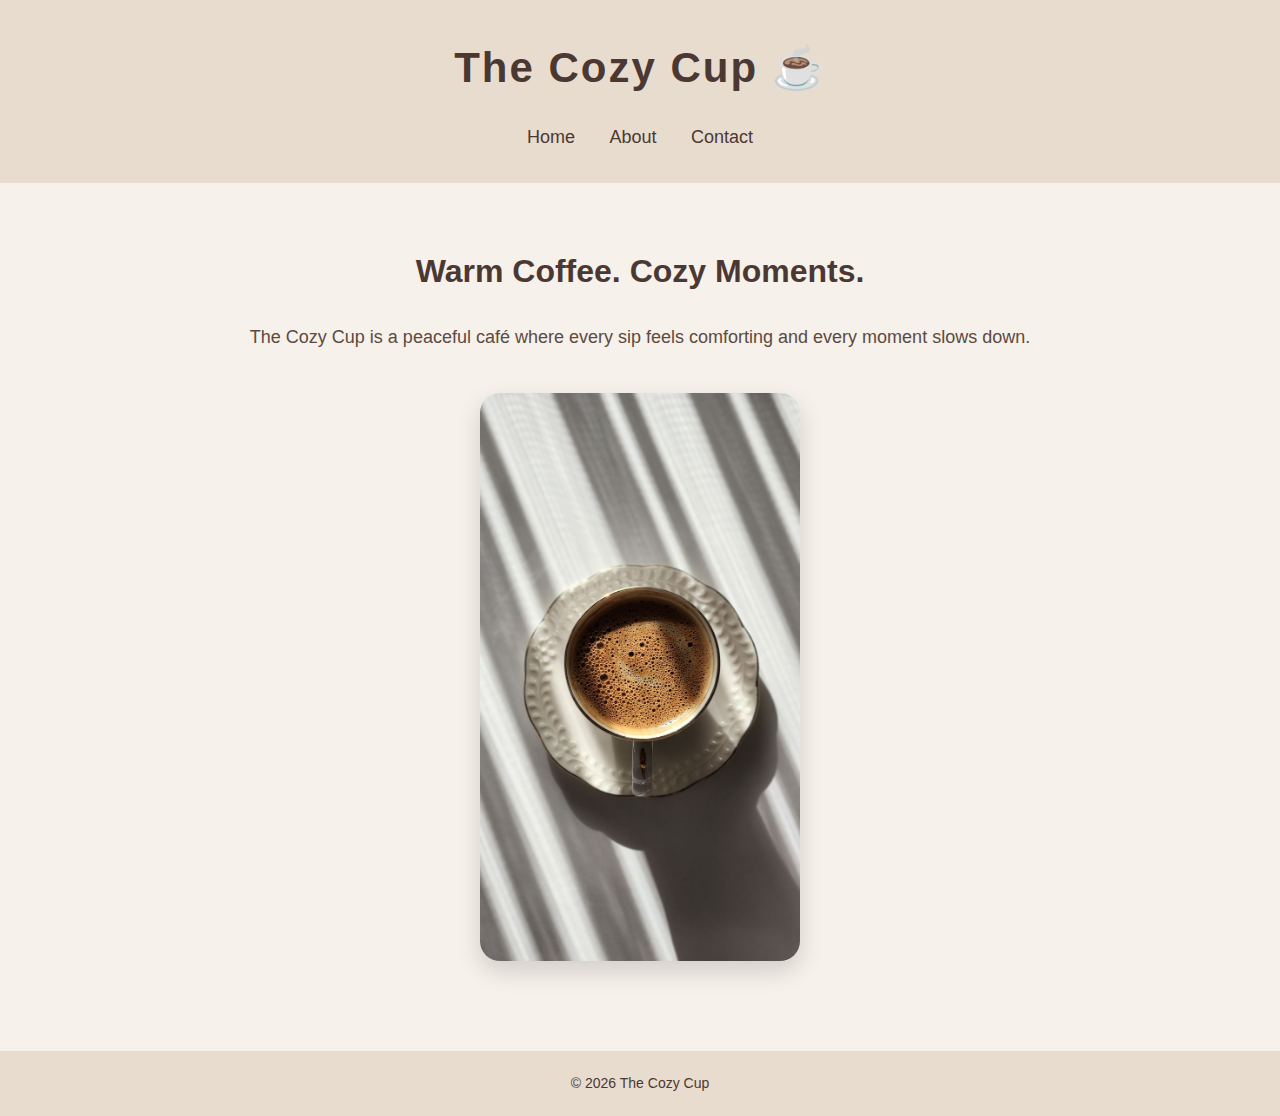
<file: about.html>
<!DOCTYPE html>
<html>
<head>
    <title>The Cozy Cup</title>
    <link rel="stylesheet" href="style.css">
</head>
<body>

<header>
    <h1>The Cozy Cup ☕</h1>
    <nav>
        <a href="index.html">Home</a>
        <a href="about.html">About</a>
        <a href="contact.html">Contact</a>
    </nav>
</header>

<section>
    <h2>Warm Coffee. Cozy Moments.</h2>
    <p>
        The Cozy Cup is a peaceful café where every sip feels comforting
        and every moment slows down.
    </p>
    <img src="coffee.jpg" alt="Coffee">
</section>

<footer>
    © 2026 The Cozy Cup
</footer>

</body>
</html>
</file>
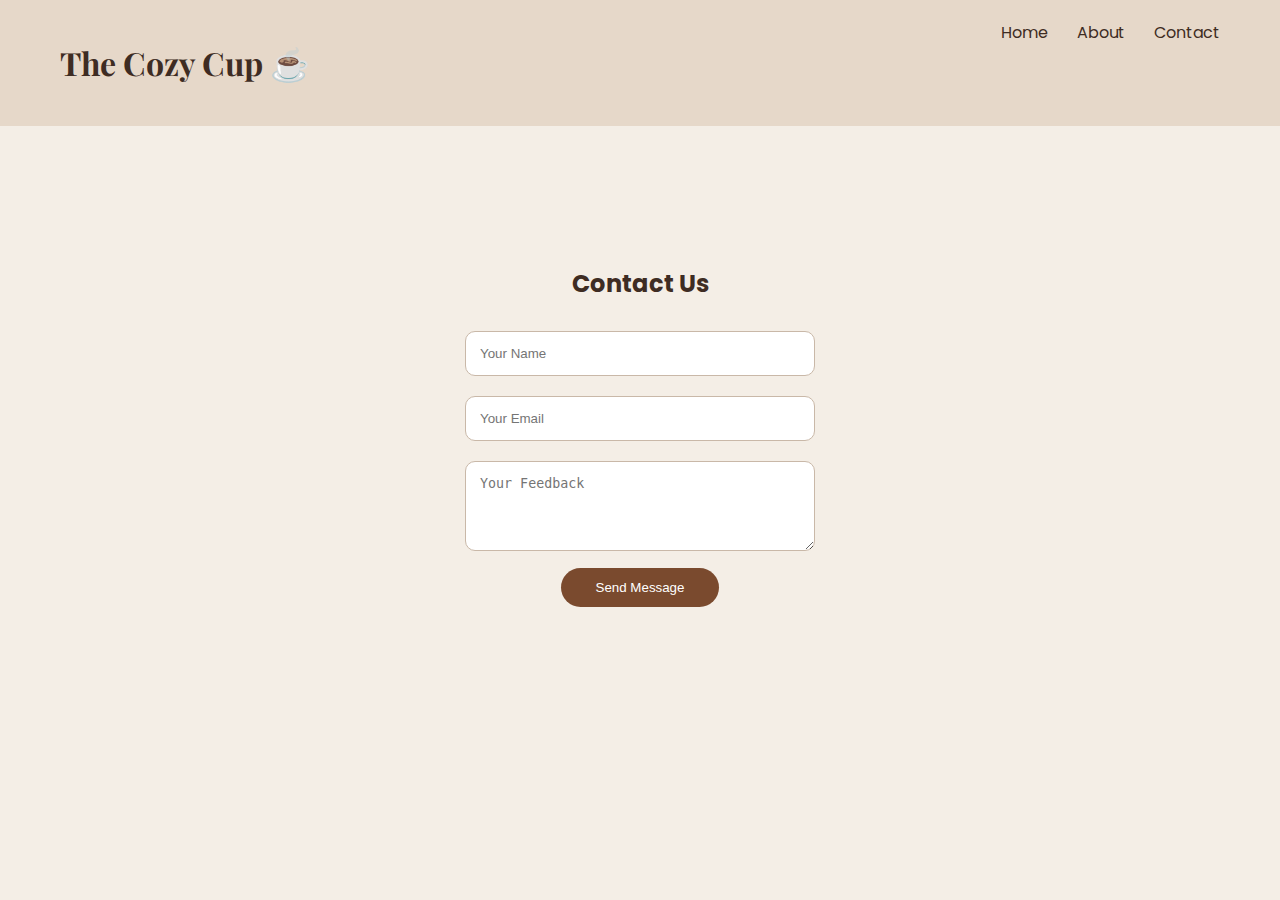
<file: contact.html>
<!DOCTYPE html>
<html lang="en">
<head>
    <!-- Privacy-friendly analytics by Plausible -->
<script async src="https://plausible.io/js/pa-GjDgFGXJ-5BIKayElsJ4o.js"></script>
<script>
  window.plausible=window.plausible||function(){(plausible.q=plausible.q||[]).push(arguments)},plausible.init=plausible.init||function(i){plausible.o=i||{}};
  plausible.init()
</script>

<meta charset="UTF-8">
<title>The Cozy Cup | Contact</title>

<link href="https://fonts.googleapis.com/css2?family=Playfair+Display:wght@600&family=Poppins&display=swap" rel="stylesheet">

<style>
body{
    margin:0;
    font-family:Poppins,sans-serif;
    background:#f4eee6;
    color:#3e2c23;
}
header{
    background:#e6d8c9;
    padding:20px 60px;
    display:flex;
    justify-content:space-between;
}
header h1{
    font-family:'Playfair Display',serif;
}
nav a{
    margin-left:25px;
    text-decoration:none;
    color:#3e2c23;
}
.section{
    padding:120px;
    text-align:center;
}
input,textarea{
    width:320px;
    padding:14px;
    margin:10px;
    border-radius:10px;
    border:1px solid #c9b8a8;
}
button{
    padding:12px 35px;
    background:#7a4a2e;
    color:white;
    border:none;
    border-radius:25px;
}
</style>
</head>

<body>

<header>
<h1>The Cozy Cup ☕</h1>
<nav>
<a href="index.html">Home</a>
<a href="about.html">About</a>
<a href="contact.html">Contact</a>
</nav>
</header>

<section class="section">
<h2>Contact Us</h2>
<form>
<input type="text" placeholder="Your Name"><br>
<input type="email" placeholder="Your Email"><br>
<textarea rows="4" placeholder="Your Feedback"></textarea><br>
<button>Send Message</button>
</form>
</section>

</body>
</html>
</file>
<file: style.css>
/* Reset */
* {
    margin: 0;
    padding: 0;
    box-sizing: border-box;
}

/* Body */
body {
    font-family: 'Segoe UI', sans-serif;
    background-color: #f6f1ea; /* beige */
    color: #4b3832; /* coffee brown */
    line-height: 1.8;
}

/* Header */
header {
    background-color: #e8dccf;
    padding: 30px;
    text-align: center;
}

header h1 {
    font-size: 42px;
    letter-spacing: 2px;
}

/* Navigation */
nav {
    margin-top: 15px;
}

nav a {
    text-decoration: none;
    margin: 0 15px;
    color: #4b3832;
    font-weight: 500;
    font-size: 18px;
}

nav a:hover {
    color: #8b5e3c;
}

/* Main section */
section {
    max-width: 900px;
    margin: 60px auto;
    padding: 0 30px;
    text-align: center;
}

section h2 {
    font-size: 32px;
    margin-bottom: 20px;
}

section p {
    font-size: 18px;
    color: #5c4a42;
}

/* Image */
img {
    margin-top: 40px;
    width: 320px;
    border-radius: 20px;
    box-shadow: 0 10px 25px rgba(0,0,0,0.15);
}

/* Form */
form {
    margin-top: 40px;
}

form input,
form textarea {
    width: 100%;
    max-width: 400px;
    padding: 12px;
    margin: 10px 0;
    border-radius: 8px;
    border: 1px solid #c9b8a8;
    font-size: 16px;
}

button,
input[type="submit"] {
    margin-top: 20px;
    background-color: #8b5e3c;
    color: white;
    border: none;
    padding: 12px 30px;
    border-radius: 25px;
    font-size: 16px;
    cursor: pointer;
}

button:hover,
input[type="submit"]:hover {
    background-color: #6f4e37;
}

/* Footer */
footer {
    background-color: #e8dccf;
    text-align: center;
    padding: 20px;
    margin-top: 80px;
    font-size: 14px;
}
</file>
